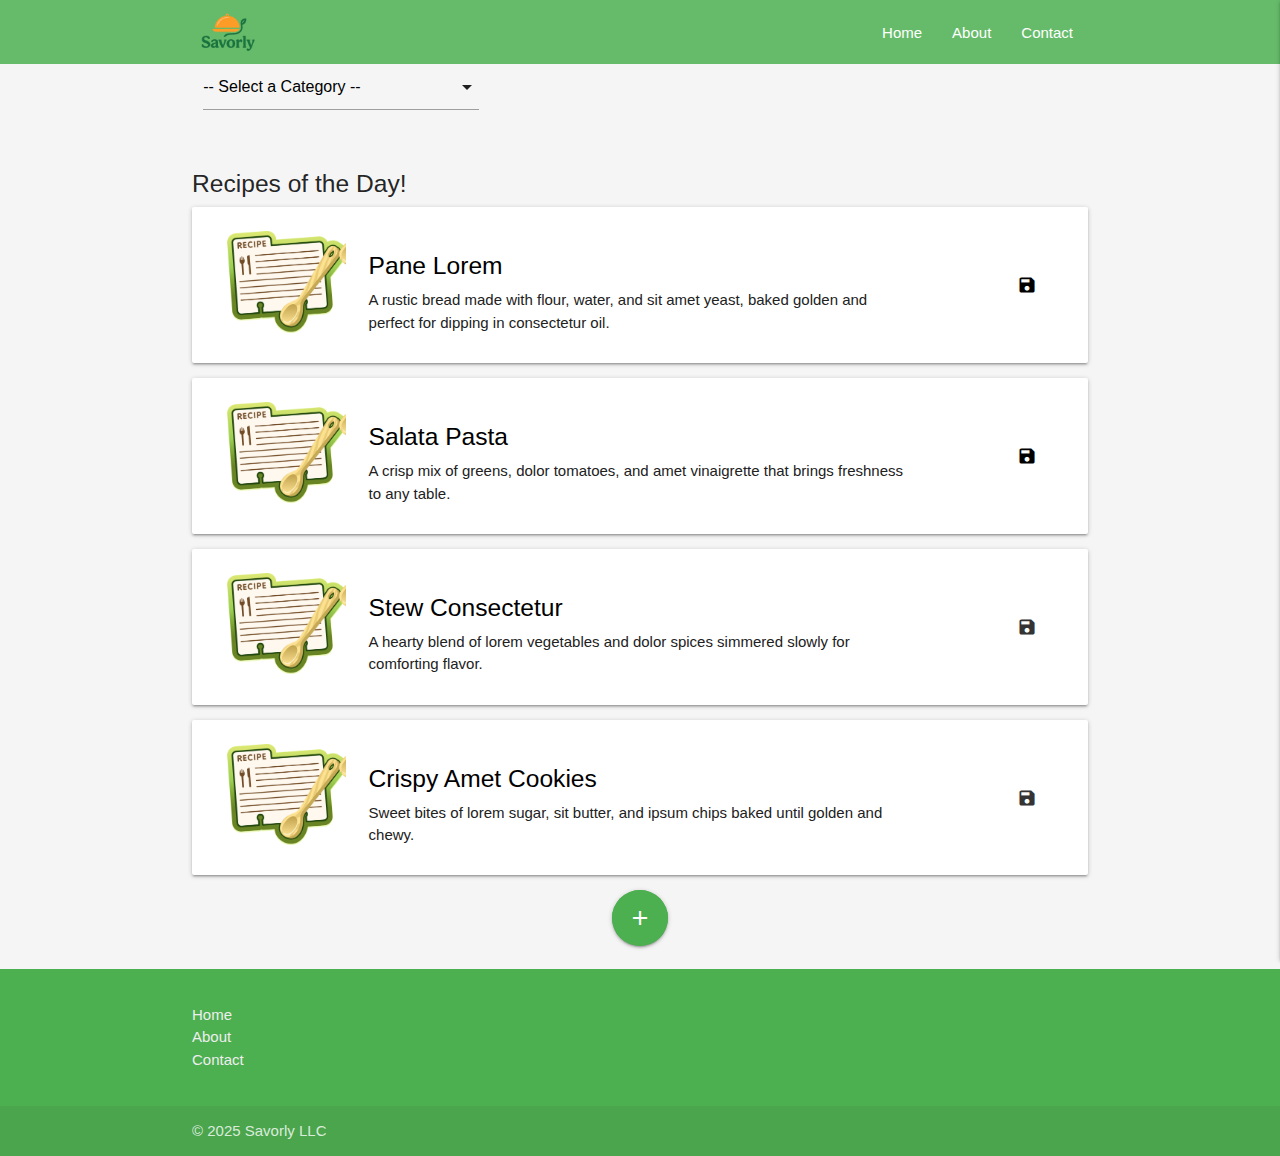
<file: index.html>
<!DOCTYPE html>
<!-- Jesse Newberry
September 25, 2025 -->
<html lang="en">
    <head>
        <meta charset="UTF-8">
        <meta name="viewport" content="width=device-width, initial-scale=1.0">
        <title>Savorly</title>
        <link rel="stylesheet" href="css/materialize.min.css">
        <link href="https://fonts.googleapis.com/icon?family=Material+Icons" rel="stylesheet">
        <!-- Give icons based on device -->
        <link rel="apple-touch-icon" sizes="180x180" href="img/apple-touch-icon.png">
        <link rel="icon" type="image/png" sizes="32x32" href="img/favicon-32x32.png">
        <link rel="icon" type="image/png" sizes="16x16" href="img/favicon-16x16.png">
        <link rel="icon" type="image/x-icon" href="img/favicon.ico">
        <link rel="manifest" href="site.webmanifest">
        <meta name="theme-color" content="#66bb6a">
    </head>
    <body class="grey lighten-4">
        <header>
            <!-- Nav Bar for Bigger Screens -->
            <nav class="z-depth-0 green lighten-1">
            <div class="nav-wrapper container">
                <a href="index.html" class="brand-logo white-text valign-wrapper" aria-label="Savorly Home">
                <img src="img/logoSmall.png" alt="Savorly logo" width="70" height="70" class="circle">
                <span class="hide-on-small-only" style="margin-left:8px"></span> <!-- optional small spacer -->
                
                </a>

                <a href="#" class="sidenav-trigger right hide-on-med-and-up black-text" data-target="mobile-menu">
                <i class="material-icons">menu</i>
                </a>

                <ul class="right hide-on-small-and-down">
                <li><a href="index.html" class="waves-effect white-text">Home</a></li>
                <li><a href="/pages/about.html" class="waves-effect white-text">About</a></li>
                <li><a href="/pages/contact.html" class="waves-effect white-text">Contact</a></li>
                </ul>
            </div>

            <!-- Filter row under the navbar -->
            <div class="nav-content">
                <div class="container">
                <div class="row" style="margin-bottom:0">
                    <!-- Use grid columns to control width with no custom CSS -->
                    <div class="col s12 m6 l4">
                    <div class="input-field" style="margin:0">
                        <select id="recipe-category-top" name="recipe-category-top">
                        <option value="" disabled selected>-- Select a Category --</option>
                        <option value="breakfast">🥞 Breakfast</option>
                        <option value="lunch">🥪 Lunch</option>
                        <option value="dinner">🍝 Dinner</option>
                        <option value="dessert">🍪 Dessert</option>
                        <option value="snacks">🍿 Snacks</option>
                        <option value="drinks">🍹 Drinks</option>
                        <option value="vegetarian">🥗 Vegetarian</option>
                        <option value="vegan">🌱 Vegan</option>
                        <option value="gluten-free">🌾 Gluten-Free</option>
                        <option value="quick-easy">⚡ Quick & Easy</option>
                        </select>
                        
                    </div>
                    </div>
                    <!-- You can add more cols here if you want other filters/buttons -->
                </div>
                </div>
            </div>
            </nav>
        </header>
<br>
<br>
<br>
<br>
        <aside>
            <ul class="sidenav" id="mobile-menu">
                <li><a class="subheader">Savorly Recipes</a></li>
                <li><a href="index.html" class="waves-effect grey-text text-darken-4">Home</a></li>
                <li><a href="/pages/about.html" class="waves-effect grey-text text-darken-4">About</a></li>
                <li><a href="/pages/contact.html" class="waves-effect grey-text text-darken-4"><i class="material-icons">mail_outline</i></a></li>
            </ul>
        </aside>
        <main>
          
            <div class="container"><h5>Recipes of the Day!</h5></div>
            <!-- Recipes -->
            <div class="container grey-text text-darken-4">
                <div class="card-panel white row valign-wrapper">
                    <div class="col s2">
                        <img src="img/recipe.png" class=" responsive-img" alt="recipe icon">
                    </div>
                    <div class="col s8">
                        <h5 class=" black-text">Pane Lorem</h5>
                        <div>A rustic bread made with flour, water, and sit amet yeast, baked golden and perfect for dipping in consectetur oil.

                        </div>
                    </div>
                    <div class="col s2 right-align">
                        <button class=" btn-flat" aria-label="Save Recipe">
                            <i class="material-icons black-text text-darken-1" title="Save for Later">save</i>
                        </button>
                    </div>
                </div>

                <!-- new card -->
                <div class="card-panel white row valign-wrapper">
                    <div class="col s2">
                        <img src="img/recipe.png" class="responsive-img" alt="save icon">
                    </div>
                    <div class="col s8">
                        <h5 class=" black-text">Salata Pasta</h5>
                        <div >A crisp mix of greens, dolor tomatoes, and amet vinaigrette that brings freshness to any table.

                        </div>
                    </div>
                    <div class="col s2 right-align">
                        <button class="btn-flat" aria-label="save recipe">
                            <i class="material-icons black-text text-darken-1" title="Save for Later">save</i>
                        </button>
                    </div>
                </div>
                <!-- new card -->
                <div class="card-panel white row valign-wrapper">
                    <div class="col s2">
                        <img src="img/recipe.png" class="responsive-img" alt="save icon">
                    </div>
                    <div class=" col s8">
                        <h5 class=" black-text">Stew Consectetur</h5>
                        <div class="">A hearty blend of lorem vegetables and dolor spices simmered slowly for comforting flavor.

                        </div>
                    </div>
                    <div class="col s2 right-align">
                        <button class=" btn-flat" aria-label="Save Recipe">
                            <i class="material-icons black-text-darken-1" title="Save for Later">save</i>
                        </button>
                    </div>
                </div>
                <!-- new card -->
                <div class="card-panel white row valign-wrapper">
                    <div class="col s2">
                        <img src="img/recipe.png" class="responsive-img" alt="Save icon">
                    </div>
                    <div class="col s8">
                        <h5 class="black-text">Crispy Amet Cookies</h5>
                        <div >Sweet bites of lorem sugar, sit butter, and ipsum chips baked until golden and chewy.

                        </div>
                    </div>
                    <div class="col s2 right-align">
                        <button class="btn-flat" aria-label="Save Recipe">
                            <i class="material-icons black-text-darken-1" title="Save for Later">save</i>
                        </button>
                    </div>
                </div>
                <!-- new card -->
                
                  
                
                <div class="center">

                    <button class="btn-floating btn-large green text-darken-2 sidenav-trigger pulse" data-target="side-form">
                        <i class="material-icons">add</i>
                    </button>
                </div>

                <br>
              <div class="sidenav side-form" id="side-form">
                <form class="add-recipe container section">
                    <h6>Add New Recipe</h6>
                    <div class="divider">  </div>                     
                        <div class="input-field">
                            
                            <input type="text" placeholder="Enter Recipe Title" id="title" class="validate">
                            <label for="title" class="black-text">Recipe Name</label>
                        </div>
                        <div class="input-field">                            
                            <input type="text" placeholder="Enter Recipe Description" id="description" class="validate">
                            <label for="description" class="black-text">Recipe Description</label>
                        </div>
                        <div class="input-field">
                            <select id="recipe-category" name="recipe-category" class="validate">
                                <option value="">-- Select a Category --</option>
                                <option value="breakfast">🥞 Breakfast</option>
                                <option value="lunch">🥪 Lunch</option>
                                <option value="dinner">🍝 Dinner</option>
                                <option value="dessert">🍪 Dessert</option>
                                <option value="snacks">🍿 Snacks</option>
                                <option value="drinks">🍹 Drinks</option>
                                <option value="vegetarian">🥗 Vegetarian</option>
                                <option value="vegan">🌱 Vegan</option>
                                <option value="gluten-free">🌾 Gluten-Free</option>
                                <option value="quick-easy">⚡ Quick & Easy</option>
                            </select>
                            <label for="recipe-category">Choose a recipe category:</label>
                        </div>

                    
                    <div class="input-field center">
                        <button type="button" class="btn-small green darken-2">Add</button>
                    </div>
                </form>

              </div>  
            </div>
            <footer class="page-footer green">
                <div class="container">
                    <div class="row">
                    <div class="">
                        <ul>
                        <li><a class="grey-text text-lighten-3" href="index.html">Home</a></li>
                        <li><a class="grey-text text-lighten-3" href="pages/about.html">About</a></li>
                        <li><a class="grey-text text-lighten-3" href="pages/contact.html">Contact</a></li>
                        </ul>
                    </div>
                    </div>
                </div>
                <div class="footer-copyright">
                    <div class="container">
                    © 2025 Savorly LLC
                    </div>
                </div>
            </footer>
        </main>
        <script src="js/materialize.min.js"></script>
        <script src="js/ui.js"></script>
</body>
</file>
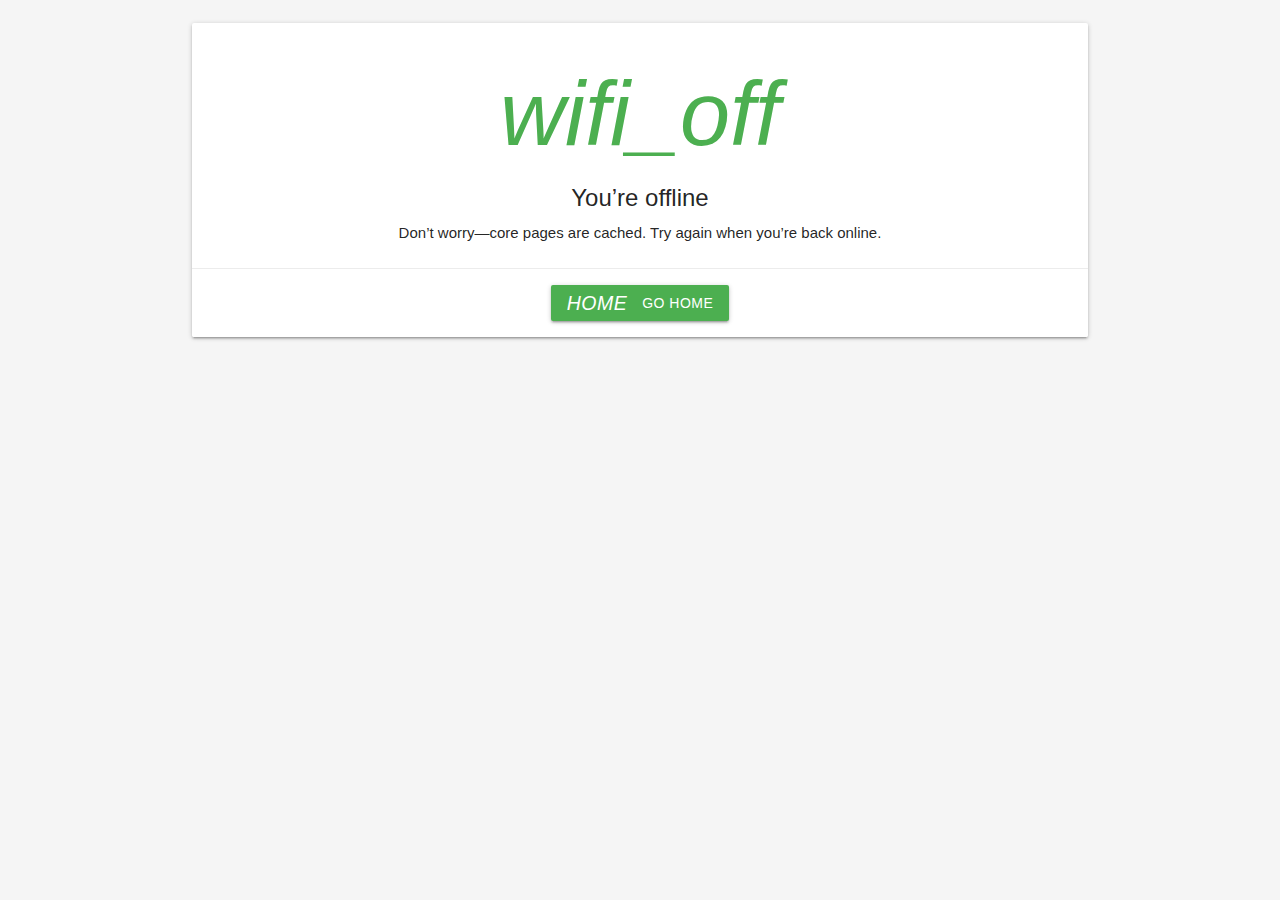
<file: offline.html>
<!doctype html>
<html lang="en">
<head>
  <meta charset="utf-8">
  <title>Offline • Savorly</title>
  <meta name="viewport" content="width=device-width,initial-scale=1">
  <link rel="stylesheet" href="css/materialize.min.css">
  <link href="https://fonts.googleapis.com/icon?family=Material+Icons" rel="stylesheet">
</head>
<body class="grey lighten-4">
  <div class="container section">
    <div class="card">
      <div class="card-content center">
        <i class="material-icons large green-text">wifi_off</i>
        <span class="card-title">You’re offline</span>
        <p>Don’t worry—core pages are cached. Try again when you’re back online.</p>
      </div>
      <div class="card-action center">
        <a class="btn green" href="index.html"><i class="material-icons left">home</i>Go Home</a>
      </div>
    </div>
  </div>
</body>
</html>
</file>
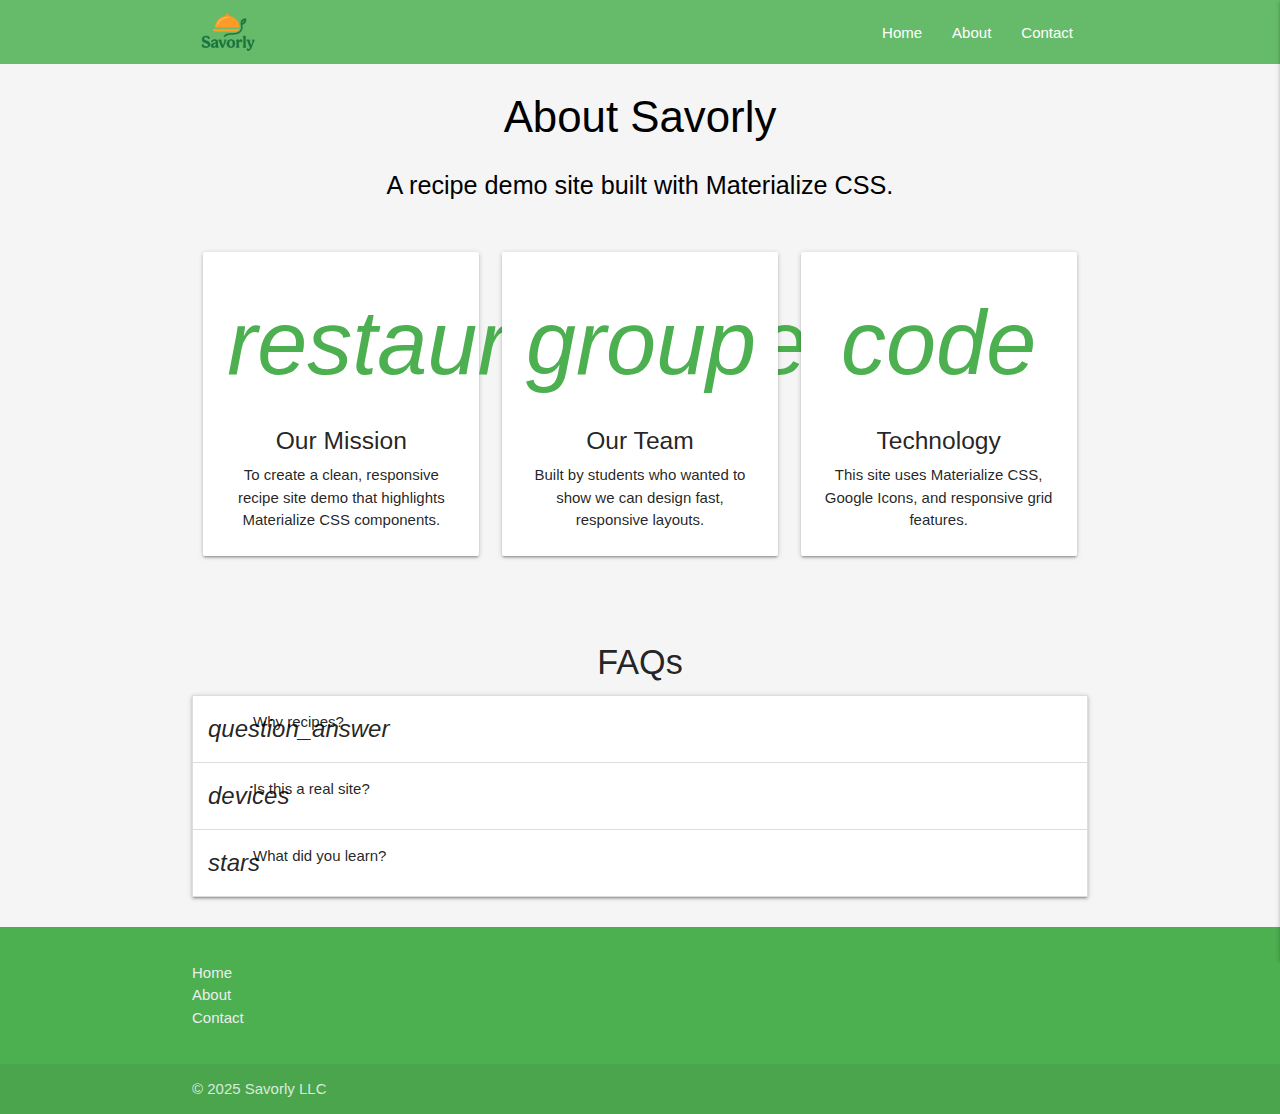
<file: pages/about.html>
<!DOCTYPE html>
<html lang="en">
    <head>
        <meta charset="UTF-8">
        <meta name="viewport" content="width=device-width, initial-scale=1.0">
        <title>Savorly</title>
        <link rel="stylesheet" href="../css/materialize.min.css">
        <link href="https://fonts.googleapis.com/icon?family=Material+Icons" rel="stylesheet">
        <!-- Give icons based on device -->
        <link rel="apple-touch-icon" sizes="180x180" href="../img/apple-touch-icon.png">
        <link rel="icon" type="image/png" sizes="32x32" href="../img/favicon-32x32.png">
        <link rel="icon" type="image/png" sizes="16x16" href="../img/favicon-16x16.png">
        <link rel="icon" type="image/x-icon" href="../img/favicon.ico">
        <link rel="manifest" href="../img/site.webmanifest">
    <body class="grey lighten-4">
       <header>
            <!-- Nav Bar for Bigger Screens -->
            <nav class="z-depth-0 green lighten-1">
            <div class="nav-wrapper container">
                <a href="../index.html" class="brand-logo white-text valign-wrapper" aria-label="Savorly Home">
                <img src="../img/logoSmall.png" alt="Savorly logo" width="70" height="70" class="circle">
                <span class="hide-on-small-only" style="margin-left:8px"></span> <!-- optional small spacer -->
                
                </a>

                <a href="#" class="sidenav-trigger right hide-on-med-and-up black-text" data-target="mobile-menu">
                <i class="material-icons">menu</i>
                </a>

                <ul class="right hide-on-small-and-down">
                <li><a href="../index.html" class="waves-effect white-text">Home</a></li>
                <li><a href="/pages/about.html" class="waves-effect white-text">About</a></li>
                <li><a href="/pages/contact.html" class="waves-effect white-text">Contact</a></li>
                </ul>
            </div>

            
            </nav>
        </header>

        <aside>
            <ul class="sidenav" id="mobile-menu">
                <li><a class="subheader">Savorly Recipe</a></li>
                <li><a href="../index.html" class="waves-effect grey-text text-darken-4">Home</a></li>
                <li><a href="about.html" class="waves-effect grey-text text-darken-4">About</a></li>
                <li><a href="contact.html" class="waves-effect grey-text text-darken-4"><i class="material-icons">mail_outline</i></a></li>
            </ul>
        </aside>
       
           
            <div class="container center">
                <h3 class="black-text">About Savorly</h3>
                <p class="flow-text black-text">A recipe demo site built with Materialize CSS.</p>
            </div>
        
         

<div class="container section">
  <div class="row">
    <div class="col s12 m4">
      <div class="card">
        <div class="card-content center">
          <i class="material-icons large green-text">restaurant_menu</i>
          <h5>Our Mission</h5>
          <p>To create a clean, responsive recipe site demo that highlights Materialize CSS components.</p>
        </div>
      </div>
    </div>
    <div class="col s12 m4">
      <div class="card">
        <div class="card-content center">
          <i class="material-icons large green-text">group</i>
          <h5>Our Team</h5>
          <p>Built by students who wanted to show we can design fast, responsive layouts.</p>
        </div>
      </div>
    </div>
    <div class="col s12 m4">
      <div class="card">
        <div class="card-content center">
          <i class="material-icons large green-text">code</i>
          <h5>Technology</h5>
          <p>This site uses Materialize CSS, Google Icons, and responsive grid features.</p>
        </div>
      </div>
    </div>
  </div>
</div>

<div class="container section">
  <h4 class="center">FAQs</h4>
  <ul class="collapsible">
    <li>
      <div class="collapsible-header"><i class="material-icons">question_answer</i>Why recipes?</div>
      <div class="collapsible-body"><span>Recipes give us fun demo content without being boring.</span></div>
    </li>
    <li>
      <div class="collapsible-header"><i class="material-icons">devices</i>Is this a real site?</div>
      <div class="collapsible-body"><span>Nope—just a demo to practice Materialize!</span></div>
    </li>
    <li>
      <div class="collapsible-header"><i class="material-icons">stars</i>What did you learn?</div>
      <div class="collapsible-body"><span>Responsive grids, navbars, forms, modals, and other Materialize components.</span></div>
    </li>
  </ul>
</div>



        <script src="../js/materialize.min.js"></script>
        <script src="../js/ui.js"></script>
        <footer class="page-footer green">
                <div class="container">
                    <div class="row">
                    <div class="">
                        <ul>
                        <li><a class="grey-text text-lighten-3" href="../index.html">Home</a></li>
                        <li><a class="grey-text text-lighten-3" href="about.html">About</a></li>
                        <li><a class="grey-text text-lighten-3" href="contact.html">Contact</a></li>
                        </ul>
                    </div>
                    </div>
                </div>
                <div class="footer-copyright">
                    <div class="container">
                    © 2025 Savorly LLC
                    </div>
                </div>
            </footer>
           </body>
</html>
</file>
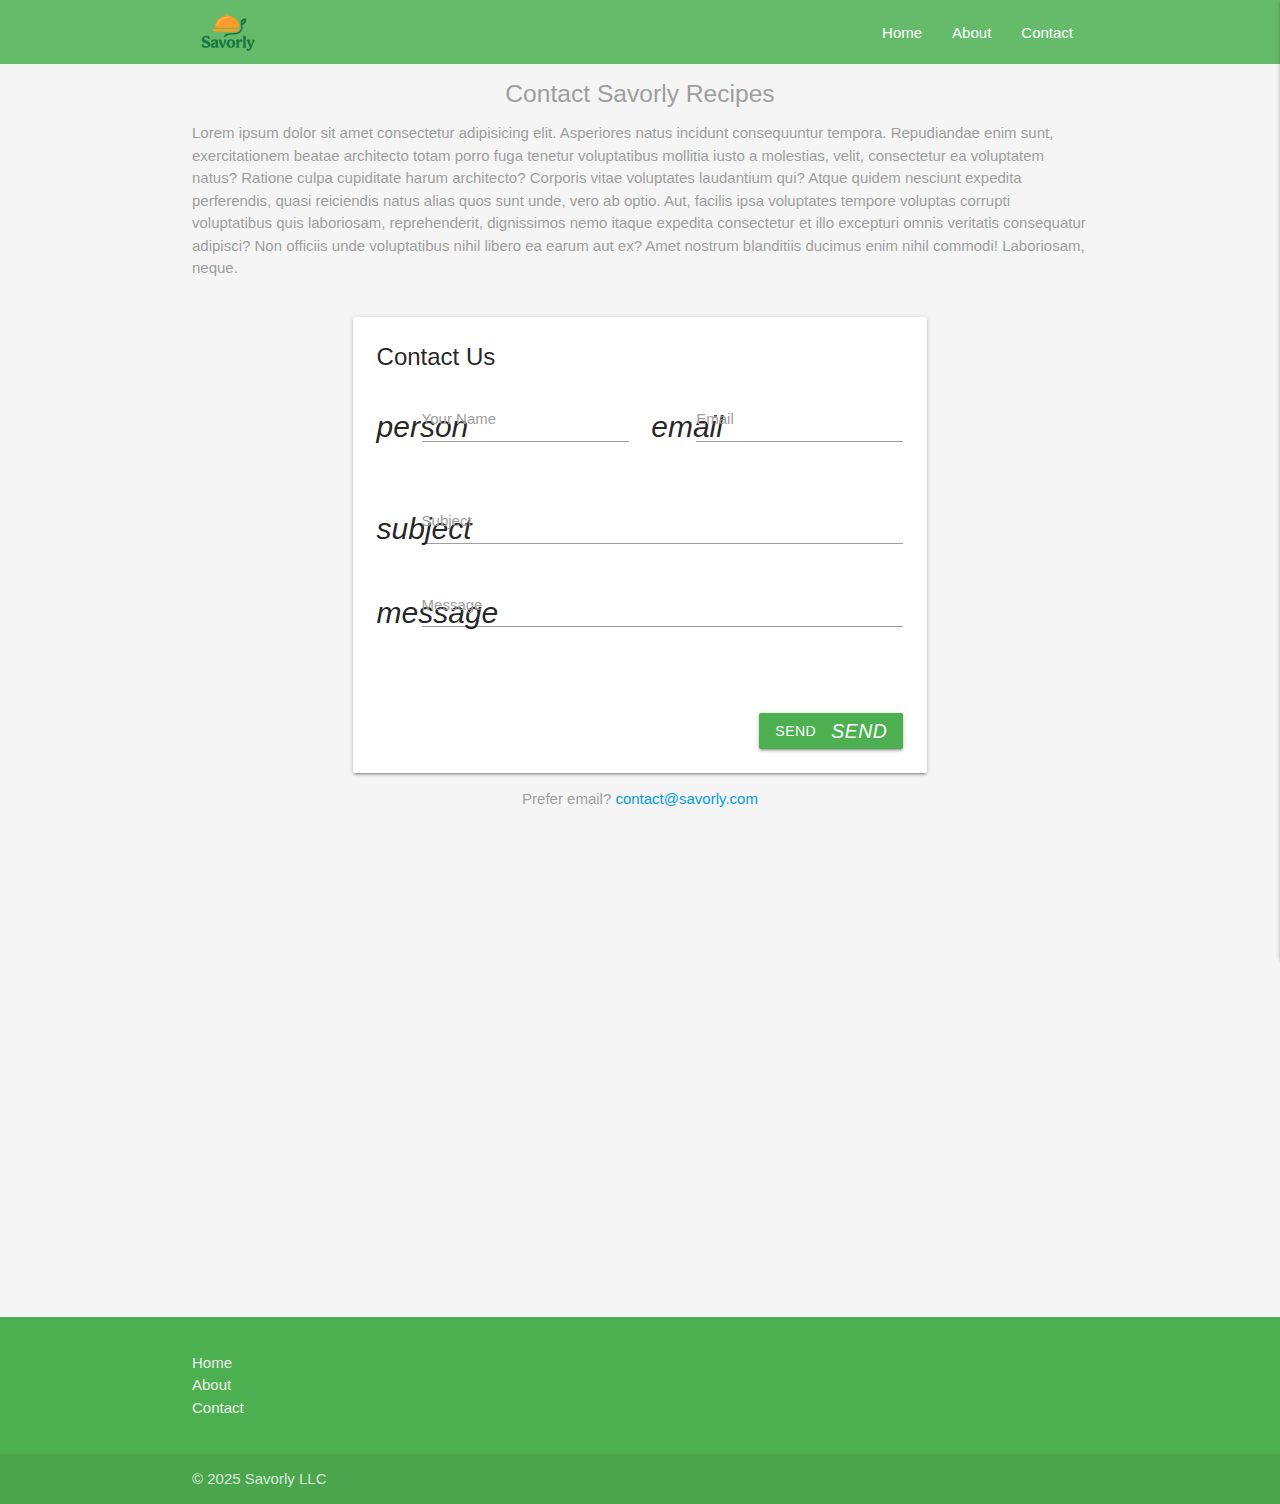
<file: pages/contact.html>
<!DOCTYPE html>
<html lang="en">
    <head>
          <meta charset="UTF-8">
        <meta name="viewport" content="width=device-width, initial-scale=1.0">
        <title>Savorly</title>
        <link rel="stylesheet" href="../css/materialize.min.css">
        <link href="https://fonts.googleapis.com/icon?family=Material+Icons" rel="stylesheet">
        <!-- Give icons based on device -->
        <link rel="apple-touch-icon" sizes="180x180" href="../img/apple-touch-icon.png">
        <link rel="icon" type="image/png" sizes="32x32" href="../img/favicon-32x32.png">
        <link rel="icon" type="image/png" sizes="16x16" href="../img/favicon-16x16.png">
        <link rel="icon" type="image/x-icon" href="../img/favicon.ico">
        <link rel="manifest" href="../img/site.webmanifest">
    </head>
    <body class="grey lighten-4">
<header>
            <!-- Nav Bar for Bigger Screens -->
            <nav class="z-depth-0 green lighten-1">
            <div class="nav-wrapper container">
                <a href="../index.html" class="brand-logo white-text valign-wrapper" aria-label="Savorly Home">
                <img src="../img/logoSmall.png" alt="Savorly logo" width="70" height="70" class="circle">
                <span class="hide-on-small-only" style="margin-left:8px"></span> <!-- optional small spacer -->
                
                </a>

                <a href="#" class="sidenav-trigger right hide-on-med-and-up black-text" data-target="mobile-menu">
                <i class="material-icons">menu</i>
                </a>

                <ul class="right hide-on-small-and-down">
                <li><a href="../index.html" class="waves-effect white-text">Home</a></li>
                <li><a href="/pages/about.html" class="waves-effect white-text">About</a></li>
                <li><a href="/pages/contact.html" class="waves-effect white-text">Contact</a></li>
                </ul>
            </div>

            <!-- Filter row under the navbar -->
           
            </nav>
        </header>

        <aside>
            <ul class="sidenav" id="mobile-menu">
                <li><a class="subheader">Savorly Recipe</a></li>
                <li><a href="../index.html" class="waves-effect grey-text text-darken-4">Home</a></li>
                <li><a href="about.html" class="waves-effect grey-text text-darken-4">About</a></li>
                <li><a href="contact.html" class="waves-effect grey-text text-darken-4"><i class="material-icons">mail_outline</i></a></li>
            </ul>
        </aside>
 <div class="container grey-text">
            <h5 class="center">Contact Savorly Recipes</h5>
            <p>
Lorem ipsum dolor sit amet consectetur adipisicing elit. Asperiores natus incidunt consequuntur tempora. Repudiandae enim sunt, exercitationem beatae architecto totam porro fuga tenetur voluptatibus mollitia iusto a molestias, velit, consectetur ea voluptatem natus? Ratione culpa cupiditate harum architecto? Corporis vitae voluptates laudantium qui? Atque quidem nesciunt expedita perferendis, quasi reiciendis natus alias quos sunt unde, vero ab optio. Aut, facilis ipsa voluptates tempore voluptas corrupti voluptatibus quis laboriosam, reprehenderit, dignissimos nemo itaque expedita consectetur et illo excepturi omnis veritatis consequatur adipisci? Non officiis unde voluptatibus nihil libero ea earum aut ex? Amet nostrum blanditiis ducimus enim nihil commodi! Laboriosam, neque.</p>
        </div>

        <div class="container section">
        <div class="row">
            <div class="col s12 m10 l8 offset-m1 offset-l2">
            <div class="card">
                <div class="card-content">
                <span class="card-title">Contact Us</span>

                <form id="contact-form">
                    <div class="row">
                    <div class="input-field col s12 m6">
                        <i class="material-icons prefix">person</i>
                        <input id="name" type="text" class="validate" required aria-label="Your name">
                        <label for="name">Your Name</label>
                        <span class="helper-text" data-error="Please enter your name"></span>
                    </div>

                    <div class="input-field col s12 m6">
                        <i class="material-icons prefix">email</i>
                        <input id="email" type="email" class="validate" required aria-label="Your email">
                        <label for="email">Email</label>
                        <span class="helper-text" data-error="Valid email required"></span>
                    </div>

                    <div class="input-field col s12">
                        <i class="material-icons prefix">subject</i>
                        <input id="subject" type="text" class="validate" required aria-label="Subject" data-length="80">
                        <label for="subject">Subject</label>
                    </div>

                    <div class="input-field col s12">
                        <i class="material-icons prefix">message</i>
                        <textarea id="message" class="materialize-textarea validate" required aria-label="Message" data-length="500"></textarea>
                        <label for="message">Message</label>
                        <span class="helper-text" data-error="Please write a message"></span>
                    </div>
                    </div>

                    <div class="right-align">
                    <button class="btn green waves-effect" type="submit">
                        Send
                        <i class="material-icons right">send</i>
                    </button>
                    </div>
                </form>

                </div>
      </div>

      <!-- Optional alternate contact -->
      <p class="center grey-text">
        Prefer email?
        <a href="mailto:contact@savorly.com">contact@savorly.com</a>
      </p>
    </div>
  </div>
</div>









        <div class="container">
        <iframe src="https://www.google.com/maps/embed?pb=!1m18!1m12!1m3!1d2484.1478255511897!2d-0.1955455231217377!3d51.49215471181668!2m3!1f0!2f0!3f0!3m2!1i1024!2i768!4f13.1!3m3!1m2!1s0x48760f8b6f66dbd5%3A0x31dfa982d9823a3b!2sEarl%E2%80%99s%20Court%20Police%20Box!5e0!3m2!1sen!2sus!4v1759152938317!5m2!1sen!2sus" width="600" height="450" style="border:0;" allowfullscreen="" loading="lazy" referrerpolicy="no-referrer-when-downgrade"></iframe>
        </div>
        <script src="../js/materialize.min.js"></script>
        <script src="../js/ui.js"></script>
        <footer class="page-footer green">
                <div class="container">
                    <div class="row">
                    <div class="">
                        <ul>
                        <li><a class="grey-text text-lighten-3" href="../index.html">Home</a></li>
                        <li><a class="grey-text text-lighten-3" href="about.html">About</a></li>
                        <li><a class="grey-text text-lighten-3" href="contact.html">Contact</a></li>
                        </ul>
                    </div>
                    </div>
                </div>
                <div class="footer-copyright">
                    <div class="container">
                    © 2025 Savorly LLC
                    </div>
                </div>
            </footer>
           </body>
</html>
</file>
